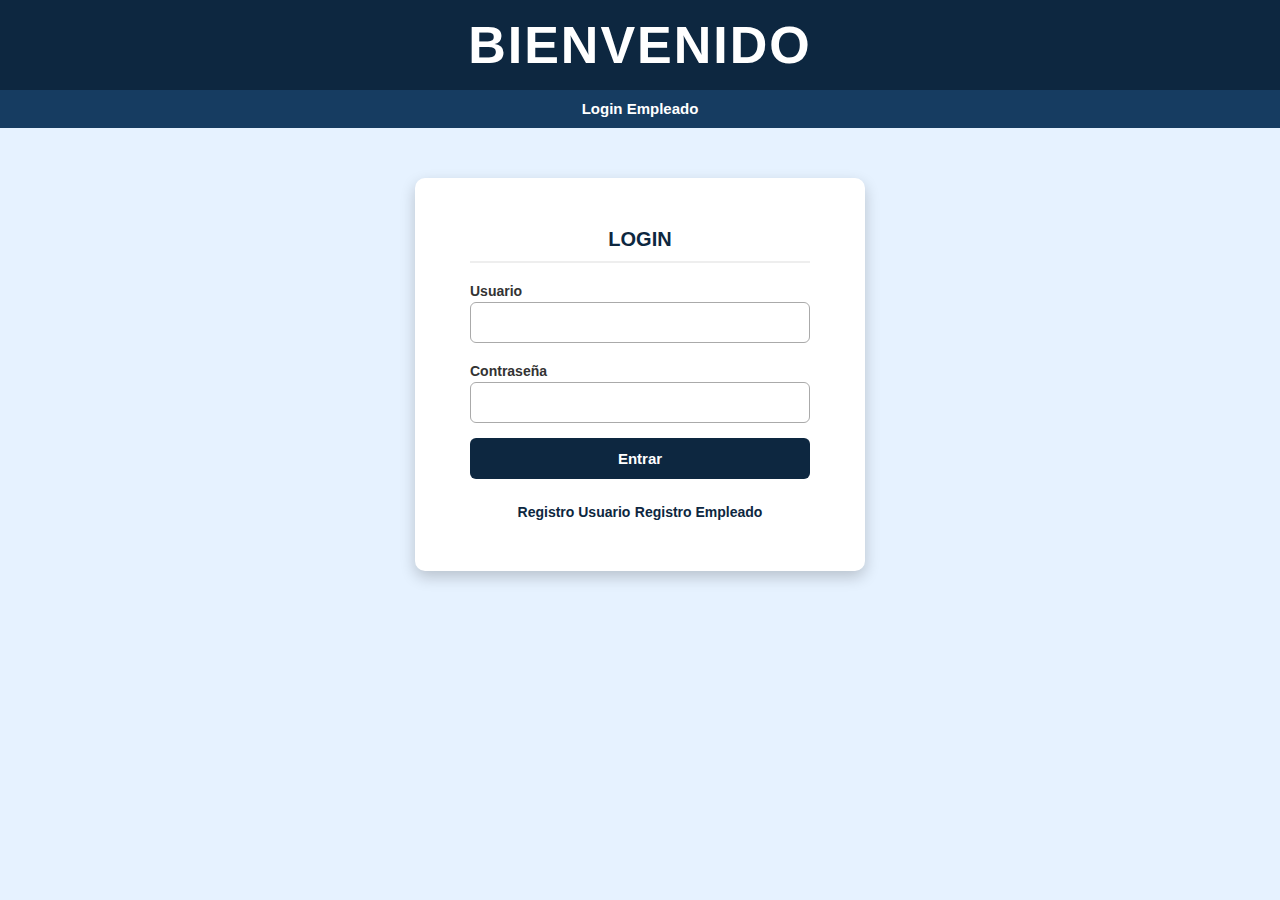
<file: html/index.html>
<!DOCTYPE html>
<html lang="en">
<head>
    <meta charset="UTF-8">
    <meta name="viewport" content="width=, initial-scale=1.0">
    <title>Login</title>
    <link rel="stylesheet" href="../style/style1.css">
</head>
<body>
    <header>
        <h1>BIENVENIDO</h1>
    </header>
    
    <nav>
        <a href="../html/loginEmpleado.html">Login Empleado</a>
    </nav>

    <main>
        <section id="login">
            <h2>LOGIN</h2>
            <form id="loginUsuarioForm">
                <label for="usuario">Usuario</label>
                <input type="text" id="usuario" name="usuario">
                <label for="password">Contraseña</label>
                <input type="text" id="password" name="password">
                <button type="submit">Entrar</button>
            </form>
            <p id="mensaje"></p>
            <a href="../html/registro.html">Registro Usuario</a>
            <a href="../html/registroEmpleado.html">Registro Empleado</a>
        </section>
    </main>

    <script>
    document.getElementById("loginUsuarioForm").addEventListener("submit", async function(e) {
        e.preventDefault(); 

        const formData = new FormData(this);
        const data = Object.fromEntries(formData.entries());

        let response = await fetch("http://localhost/api/index.php/usuario/login", {
            method: "POST",
            headers: { "Content-Type": "application/json" },
            body: JSON.stringify(data)
        });

        let result = await response.json();
        console.log(result);
        if (result.ok) {
            // Guardamos el idUsuario en localStorage
            localStorage.setItem("idUsuario", result.user.idUsuario);

            // Redirigimos al perfil
            window.location.href = "../html/Usuario/perfil.html";
        } else {
            document.getElementById("mensaje").innerText = "Error: " + result.error;
        }

    });
</script>

</body>
</html>
</file>
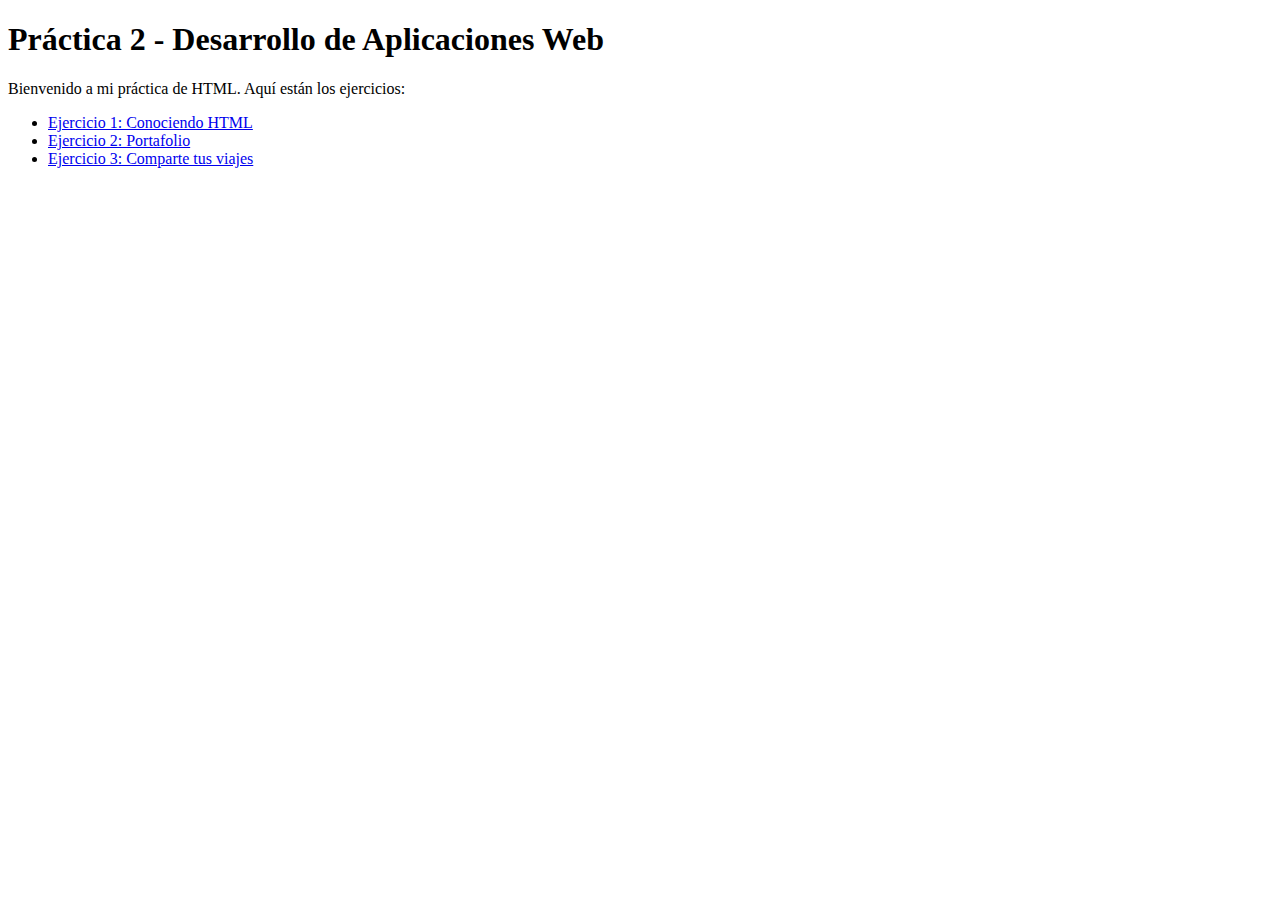
<file: tarea1/index.html>
<!DOCTYPE html>
<html lang="es">
<head>
  <meta charset="UTF-8">
  <meta name="viewport" content="width=device-width, initial-scale=1.0">
  <title>Práctica HTML</title>
</head>
<body>
  <h1>Práctica 2 - Desarrollo de Aplicaciones Web</h1>
  <p>Bienvenido a mi práctica de HTML. Aquí están los ejercicios:</p>
  <ul>
    <li><a href="ejercicio1.html">Ejercicio 1: Conociendo HTML</a></li>
    <li><a href="ejercicio2.html">Ejercicio 2: Portafolio</a></li>
    <li><a href="ejercicio3.html">Ejercicio 3: Comparte tus viajes</a></li>
  </ul>
</body>
</html>
</file>
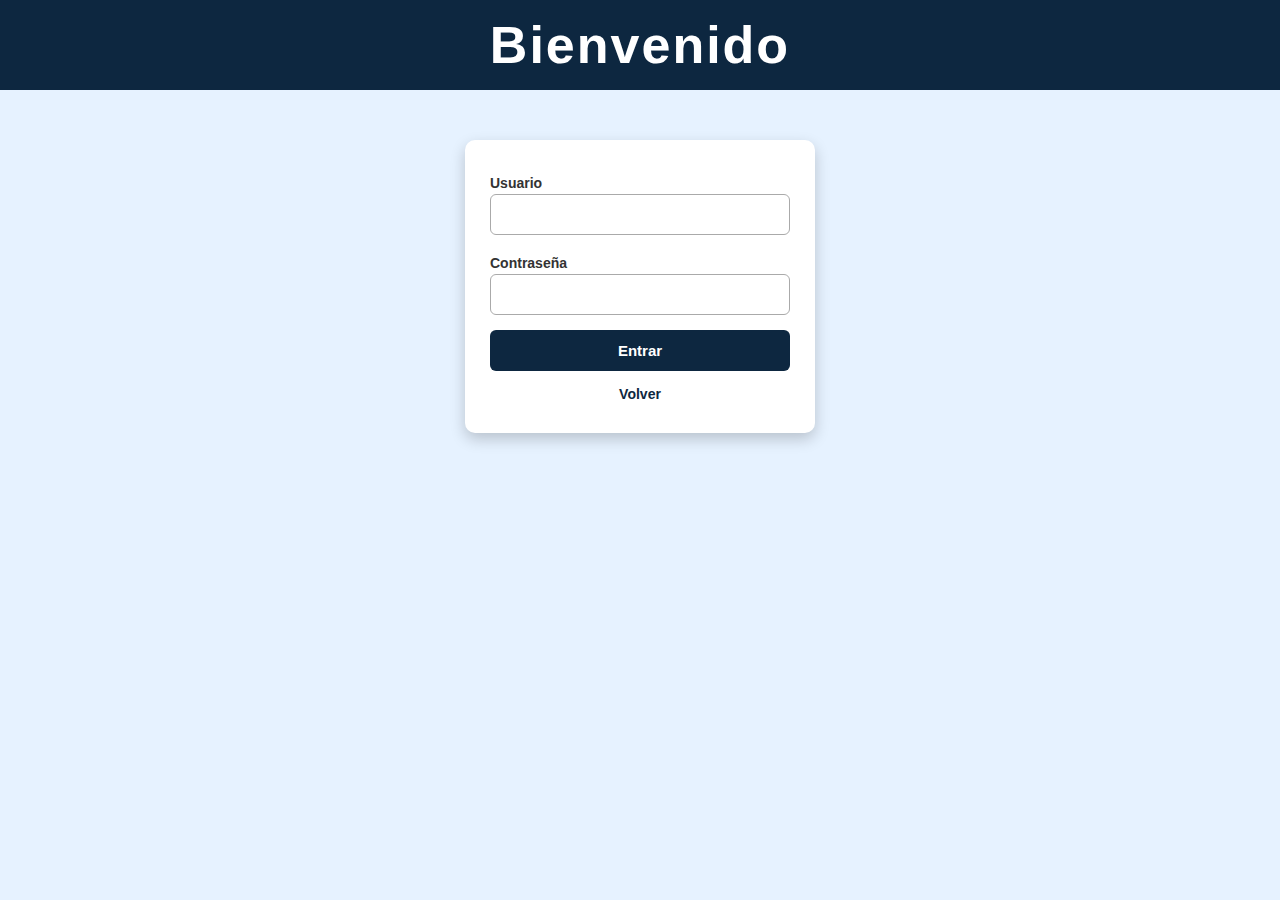
<file: html/loginEmpleado.html>
<!DOCTYPE html>
<html lang="en">
<head>
    <meta charset="UTF-8">
    <meta name="viewport" content="width=device-width, initial-scale=1.0">
    <title>LoginEmpleado</title>
    <link rel="stylesheet" href="../style/style3.css">
</head>
<body>
    
    <header>
        <h1>Bienvenido</h1>
    </header>

    <main>
        <form id="loginEmpleado" >
            <label for="usuario">Usuario</label>
            <input type="text" name="usuario" id="usuario">
            <label for="password">Contraseña</label>
            <input type="text" name="password" id="password">
            <button type="submit">Entrar</button>
            <a href="../html/index.html">Volver</a>
        </form>
    

    </main>

        <script>
    document.getElementById("loginEmpleado").addEventListener("submit", async function(e) {
        e.preventDefault(); // Evita el envío normal del formulario

        const formData = new FormData(this);
        const data = Object.fromEntries(formData.entries());

        let response = await fetch("http://localhost/api/index.php/empleado/login", {
            method: "POST",
            headers: { "Content-Type": "application/json" },
            body: JSON.stringify(data)
        });

        let result = await response.json();
        console.log(result);
        if (result.ok) {
            // Guardamos el idUsuario en localStorage
            localStorage.setItem("idEmpleado", result.user.idEmpleado);

            // Redirigimos al perfil
            window.location.href = "../html/Empleado/perfilEmpleado.html";
        } else {
            document.getElementById("mensaje").innerText = "Error: " + result.error;
        }
    });
</script>
</body>
</html>
</file>
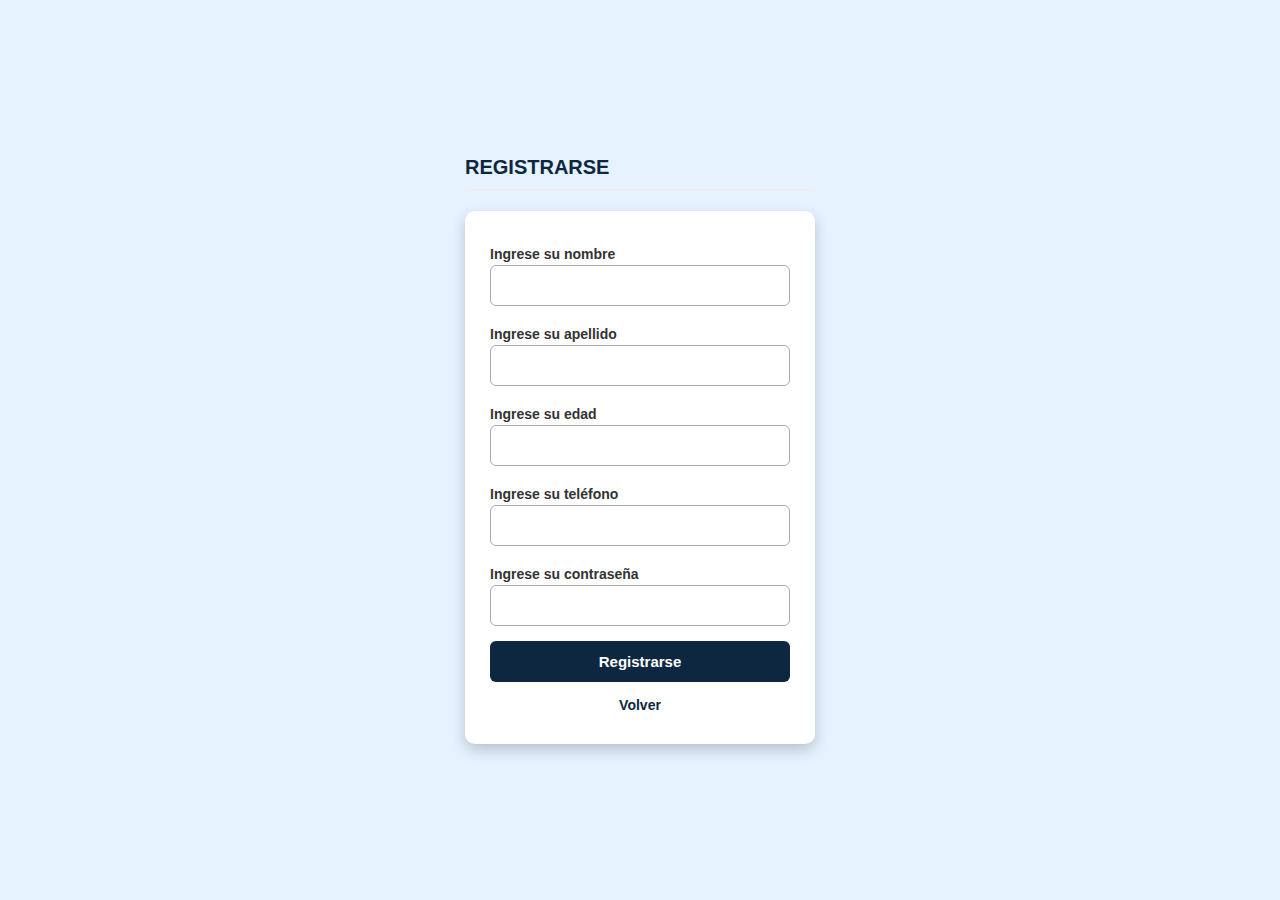
<file: html/registro.html>
<!DOCTYPE html>
<html lang="en">
<head>
    <meta charset="UTF-8">
    <meta name="viewport" content="width=device-width, initial-scale=1.0">
    <title>Registro</title>
    <link rel="stylesheet" href="../style/style2.css">
</head>
<body>
    <main>
        <h2>   Registrarse</h2>
        <section>
            <form id="registroUsuarioForm" class="formulario">

                <label>Ingrese su nombre</label>
                <input type="text" name="nombre" required>

                <label>Ingrese su apellido</label>
                <input type="text" name="apellido" required>

                <label>Ingrese su edad</label>
                <input type="number" name="edad" required>

                <label>Ingrese su teléfono</label>
                <input type="text" name="telefono" required>

                <label>Ingrese su contraseña</label>
                <input type="password" name="password" required>

                <button type="submit">Registrarse</button>
                <a href="../html/index.html">Volver</a>
            </form>

        </section>
    </main>

<script>
    document.getElementById("registroUsuarioForm").addEventListener("submit", async function(e) {
        e.preventDefault(); // Evita el envío normal del formulario

        const formData = new FormData(this);
        const data = Object.fromEntries(formData.entries());

        let response = await fetch("http://localhost/api/index.php/usuario/registrar", {
            method: "POST",
            headers: { "Content-Type": "application/json" },
            body: JSON.stringify(data)
        });

        let result = await response.json();
        console.log(result);
    });
</script>
</body>
</html>
</file>
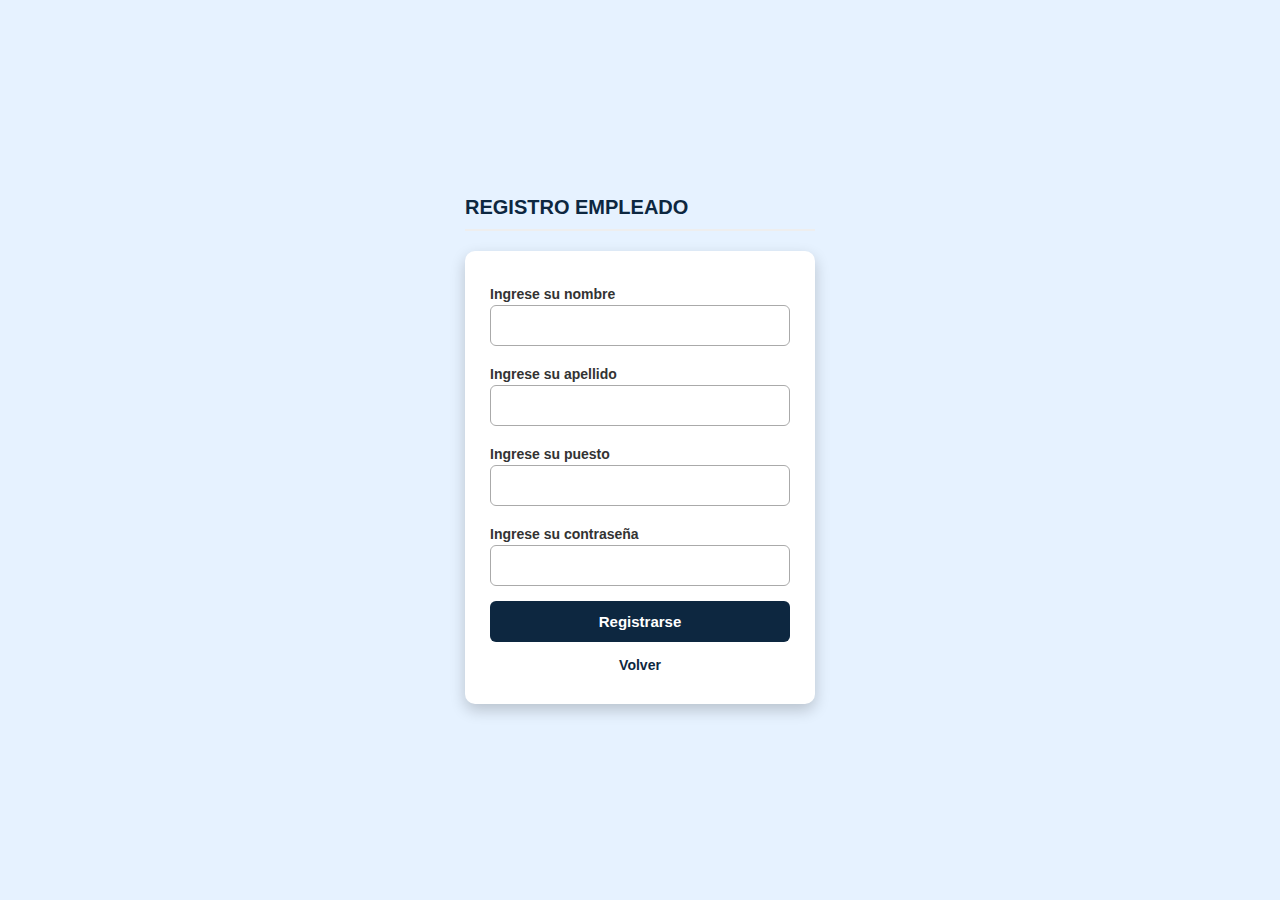
<file: html/registroEmpleado.html>
<!DOCTYPE html>
<html lang="en">
<head>
    <meta charset="UTF-8">
    <meta name="viewport" content="width=device-width, initial-scale=1.0">
    <title>Registro Empleado</title>
    <link rel="stylesheet" href="../style/style2.css">
</head>
<body>
    <main>
        <h2>Registro Empleado</h2>
        <section>
            <form id="registroEmpleadoForm" class="formulario">

                <label>Ingrese su nombre</label>
                <input type="text" name="nombre" required>

                <label>Ingrese su apellido</label>
                <input type="text" name="apellido" required>

                <label>Ingrese su puesto </label>
                <input type="text" name="puesto" required>

                <label>Ingrese su contraseña</label>
                <input type="password" name="password" required>

                <button type="submit">Registrarse</button>
                <a href="../html/index.html">Volver</a>
            </form>

        </section>
    </main>

<script>
    document.getElementById("registroEmpleadoForm").addEventListener("submit", async function(e) {
        e.preventDefault(); 

        const formData = new FormData(this);
        const data = Object.fromEntries(formData.entries());

        let response = await fetch("http://localhost/api/index.php/empleado/registrar", {
            method: "POST",
            headers: { "Content-Type": "application/json" },
            body: JSON.stringify(data)
        });

        let result = await response.json();
        console.log(result);
    });
</script>
</body>
</html>
</file>
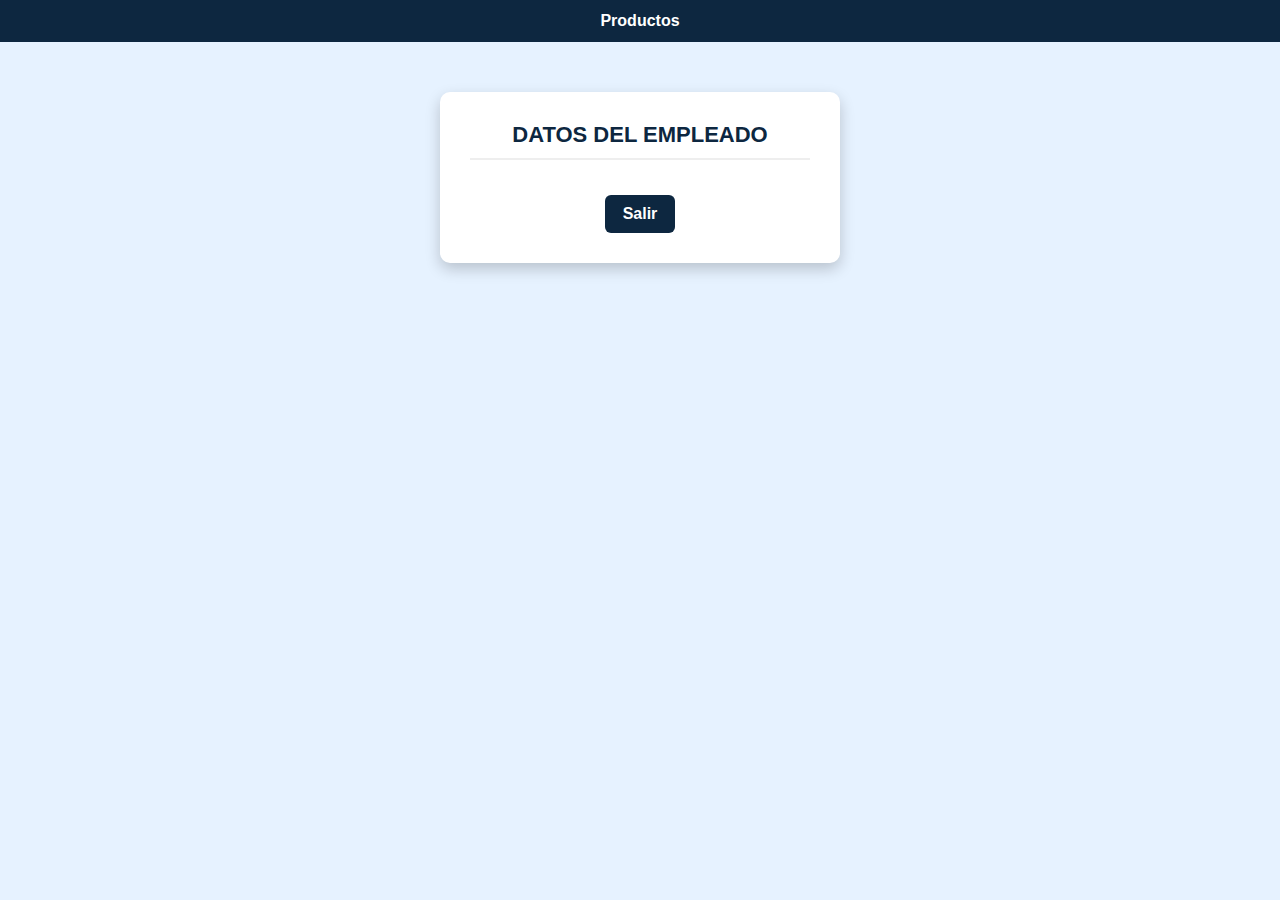
<file: html/Empleado/perfilEmpleado.html>
<!DOCTYPE html>
    <html lang="es">
    <head>
    <meta charset="UTF-8">
    <title>Perfil Empleado</title>
    <link rel="stylesheet" href="../../style/style4.css">
</head>
<body>

    <nav>
        <a href="productosEmpleado.html">Productos</a>
    </nav>
    <main>
    <h2>Datos del Empleado</h2>
    <div id="datosUsuarioEmpleado"></div>
    <a href="../index.html">Salir</a>
    </main>
<script>
    async function cargarEmpleado() {
    const idEmpleado = localStorage.getItem("idEmpleado"); 

      // 
        console.log("ID guardado:", idEmpleado);

        let response = await fetch("http://localhost/api/index.php/empleado/datos?id=" + idEmpleado, {
            method: "GET"
        });

        let data = await response.json();
        console.log("Respuesta del backend:", data);

        if (data.ok) {
            document.getElementById("datosUsuarioEmpleado").innerHTML = `
            <p><b>Nombre:</b> ${data.empleado.nombre}</p>
            <p><b>Apellido:</b> ${data.empleado.apellido}</p>
            <p><b>Puesto:</b> ${data.empleado.puesto}</p>
        `;
        } else {
            document.getElementById("datosUsuarioEmpleado").innerHTML = `<p style="color:red">${data.error}</p>`;
        }
    }

    cargarEmpleado();
</script>
</body>
</html>
</file>
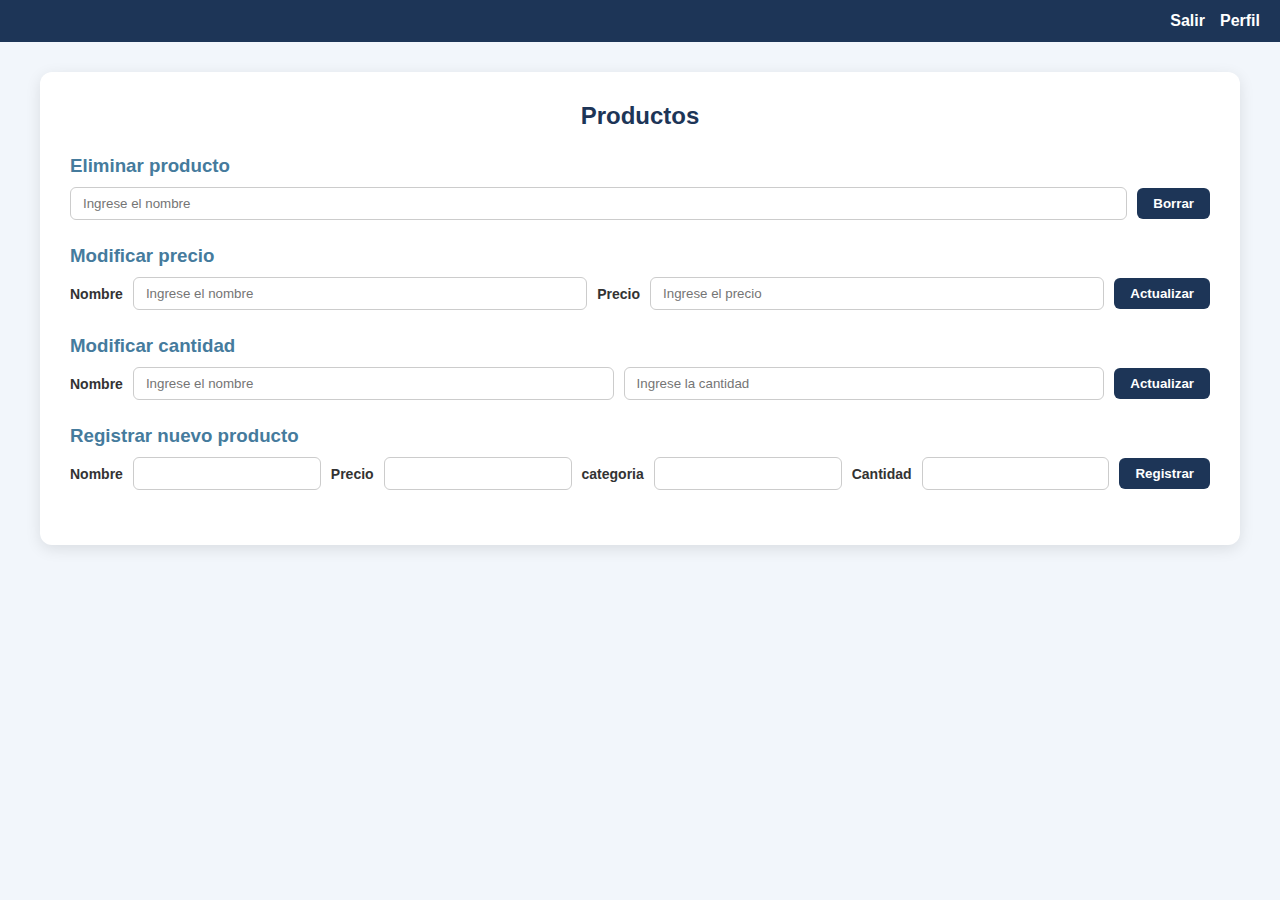
<file: html/Empleado/productosEmpleado.html>
<!DOCTYPE html>
<html lang="en">
<head>
    <meta charset="UTF-8">
    <meta name="viewport" content="width=device-width, initial-scale=1.0">
    <title>Productos</title>
    <link rel="stylesheet" href="../../style/style5.css">
</head>
<body>
    <nav>
        <a href="../index.html">Salir</a>
        <a href="perfilEmpleado.html">Perfil</a>
    </nav>
    <main>
        <h2>Productos</h2>
        <!--ELIMINAR-->
        <h3>Eliminar producto</h3>
        <form  id="Eliminar">
        <input type="text" name="nombre" id="nombre" placeholder="Ingrese el nombre">
        <button type="submit">Borrar</button>
        </form>

        <!--MODIFICAR PRECIO-->
        <h3>Modificar precio </h3>
        <form id="ModificarPrecio">
        <label for="nombre1">Nombre</label>
        <input type="text" name="nombre1" id="nombre1" placeholder="Ingrese el nombre">
        <label for="precio">Precio</label>
        <input type="text" name="precio" id="precio" placeholder="Ingrese el precio">
        <button type="submit">Actualizar</button>
        </form>

        <!--MODIFICAR CANTIDAD-->
        <h3>Modificar cantidad</h3>
        <form id="ModificarCantidad">
        <label for="nombre2">Nombre</label>
        <input type="text" name="nombre2" id="nombre2" placeholder="Ingrese el nombre" >
        <input type="number" name="cantidad" id="cantidad" placeholder="Ingrese la cantidad">
        <button type="submit">Actualizar</button>
        </form>

        <!--REGISTRAR PRODUCTO-->
        <h3>Registrar nuevo producto</h3>
        <form id="Registrar">
            <label for="nombre3">Nombre</label>
            <input type="text" name="nombre3" id="nombre3">
            <label for="precio3">Precio</label>
            <input type="text" name="precio3" id="precio3">
            <label for="categoria3">categoria</label>
            <input type="text" name="categoria3" id="categoria3">
            <label for="cantidad3">Cantidad</label>
            <input type="text" name="cantidad3" id="cantidad3">
            <button type="submit">Registrar</button>
        </form>

        <div id="Productos"></div>
    </main>

    <script>
        //  Mostrar todos los productos al cargar
    async function cargarProductos() {
        let response = await fetch("http://localhost/api/index.php/productos/datos");
        let data = await response.json();
        console.log("Respuesta backend:", data);

        const contenedor = document.getElementById("Productos");

        if (data.ok) {
        let html = "";
        data.productos.forEach(p => {
            html += `
            <div class="producto">
                <h4>${p.nombre}</h4>
                <p>Precio: $${p.precio}</p>
                <p>Categoría: ${p.categoria}</p>
                <p>Cantidad: ${p.cantidad}</p>
            </div>`;
        });
        contenedor.innerHTML = html;
        } else {
        contenedor.innerHTML = `<p style="color:red">${data.error}</p>`;
    }
    }

    /*ELIMINAR PRODUCTO*/
    document.getElementById("Eliminar").addEventListener("submit", async function(e) {
    e.preventDefault();
    const nombre = document.getElementById("nombre").value;

    let response = await fetch("http://localhost/api/index.php/productos/borrar", {
        method: "DELETE",
        headers: { "Content-Type": "application/json" },
        body: JSON.stringify({ nombre: nombre })
    });

    let data = await response.json();
    const contenedor = document.getElementById("Productos");

    if (data.ok) {
        contenedor.innerHTML = `<p style="color:green">${data.message}</p>`;
        cargarProductos(); 
    } else {
        contenedor.innerHTML = `<p style="color:red">${data.message}</p>`;
    }
});


    /** ACTUALIZAR PRODUCTO--PRECIO */
    document.getElementById("ModificarPrecio").addEventListener("submit", async function(e) {
    e.preventDefault();
    const nombre = document.getElementById("nombre1").value;
    const precio = parseFloat(document.getElementById("precio").value);

    let response = await fetch("http://localhost/api/index.php/productos/actualizarPrecio", {
        method: "PUT",
        headers: { "Content-Type": "application/json" },
        body: JSON.stringify({ nombre: nombre, precio: precio })
    });

    let data = await response.json();
    const contenedor = document.getElementById("Productos");

    if (data.ok) {
        contenedor.innerHTML = `<p style="color:green">${data.message}</p>`;
        cargarProductos();
    } else {
        contenedor.innerHTML = `<p style="color:red">${data.error || data.message}</p>`;
    }
    });

    /**ACTUALIZAR PRODUCTO--CANTIDAD */
    document.getElementById("ModificarCantidad").addEventListener("submit", async function(e) {
    e.preventDefault();
    const nombre = document.getElementById("nombre2").value;
    const cantidad = parseFloat(document.getElementById("cantidad").value);

    let response = await fetch("http://localhost/api/index.php/productos/actualizarCantidad", {
        method: "PUT",
        headers: { "Content-Type": "application/json" },
        body: JSON.stringify({ nombre: nombre, cantidad: cantidad})
    });

    let data = await response.json();
    const contenedor = document.getElementById("Productos");

    if (data.ok) {
        contenedor.innerHTML = `<p style="color:green">${data.message}</p>`;
        cargarProductos();
    } else {
        contenedor.innerHTML = `<p style="color:red">${data.error || data.message}</p>`;
    }
    });

    /*REGISTRAR PRODUCTO*/
   document.getElementById("Registrar").addEventListener("submit",async function(e) {
        e.preventDefault();
        const nombre=document.getElementById("nombre3").value;
        const precio=parseFloat(document.getElementById("precio3").value)
        const categoria=document.getElementById("categoria3").value;
        const cantidad=parseInt(document.getElementById("cantidad3").value);

        let response = await fetch("http://localhost/api/index.php/productos/registrar", {
        method: "POST",
        headers: { "Content-Type": "application/json" },
        body: JSON.stringify({ nombre: nombre, precio:precio, categoria:categoria, cantidad: cantidad})
    });

    let data = await response.json();
    const contenedor = document.getElementById("Productos");
    if (data.ok) {
        let html = "";
        data.productos.forEach(p => {
            html += `
            <div class="producto">
                <h4>${p.nombre}</h4>
                <p>Precio: $${p.precio}</p>
                <p>Categoría: ${p.categoria}</p>
                <p>Cantidad: ${p.cantidad}</p>
            </div>`;
        });
        contenedor.innerHTML = html;
        } else {
        contenedor.innerHTML = `<p style="color:red">${data.error}</p>`;
    }
    })

    // cargar todo al entrar
    cargarProductos();
    </script>
</body>
</html>
</file>
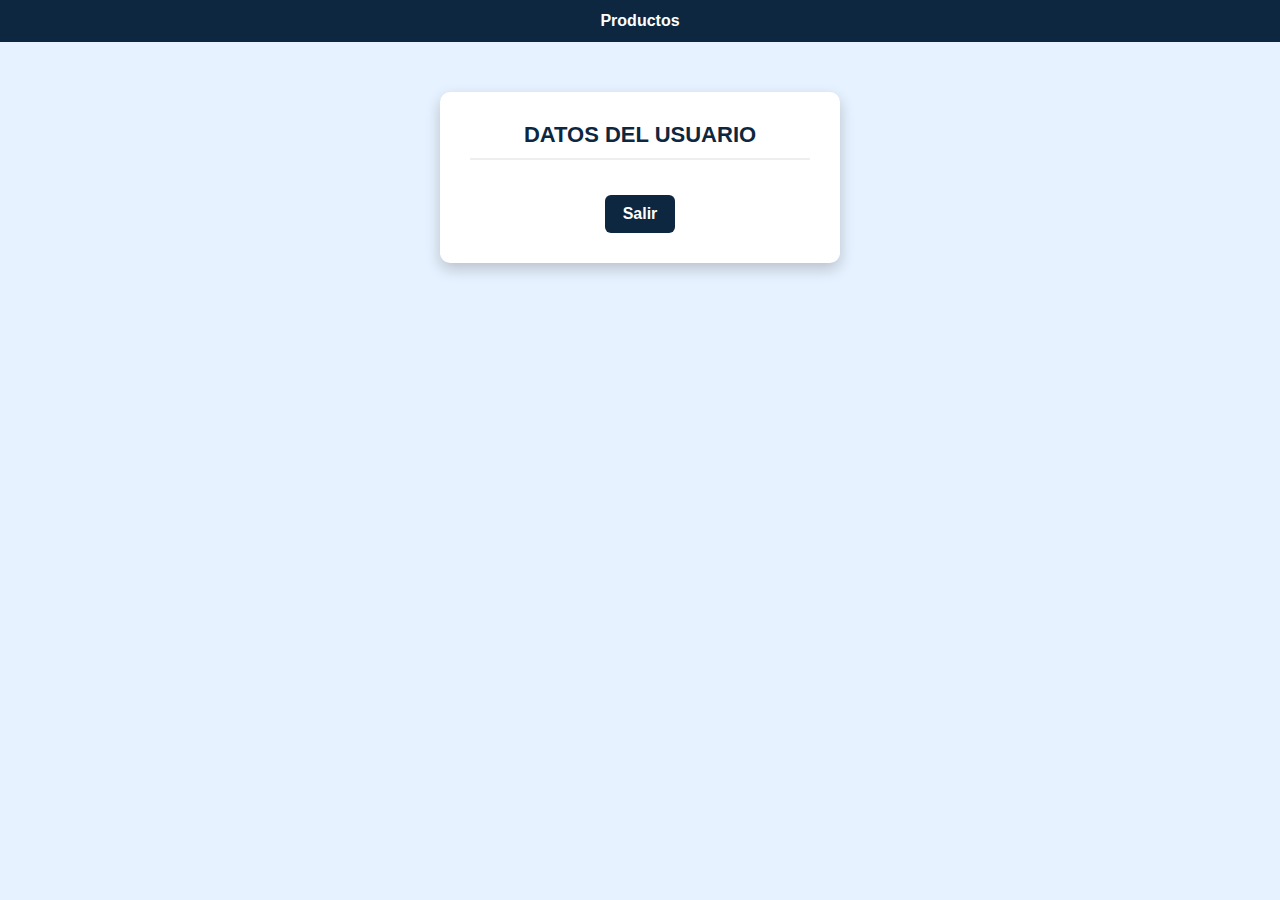
<file: html/Usuario/perfil.html>
<!DOCTYPE html>
    <html lang="es">
    <head>
    <meta charset="UTF-8">
    <title>Perfil Usuario</title>
    <link rel="stylesheet" href="../../style/style4.css">
</head>
<body>
    <nav>
        <a href="productos.html">Productos</a>

    </nav>
    <main>
    <h2>Datos del Usuario</h2>
    <div id="datosUsuario"></div>
    <a href="../index.html">Salir</a>
    </main>

<script>
    async function cargarUsuario() {
    const idUsuario = localStorage.getItem("idUsuario"); 

      // debug: mostrarlo en pantalla
        console.log("ID guardado:", idUsuario);

        let response = await fetch("http://localhost/api/index.php/usuario/datos?id=" + idUsuario, {
            method: "GET"
        });

        let data = await response.json();
        console.log("Respuesta del backend:", data);

        if (data.ok) {
            document.getElementById("datosUsuario").innerHTML = `
            <p><b>Nombre:</b> ${data.usuario.nombre}</p>
            <p><b>Apellido:</b> ${data.usuario.apellido}</p>
            <p><b>Teléfono:</b> ${data.usuario.telefono}</p>
            <p><b>Edad:</b> ${data.usuario.edad}</p>
        `;
        } else {
            document.getElementById("datosUsuario").innerHTML = `<p style="color:red">${data.error}</p>`;
        }
    }

    cargarUsuario();
</script>
</body>
</html>
</file>
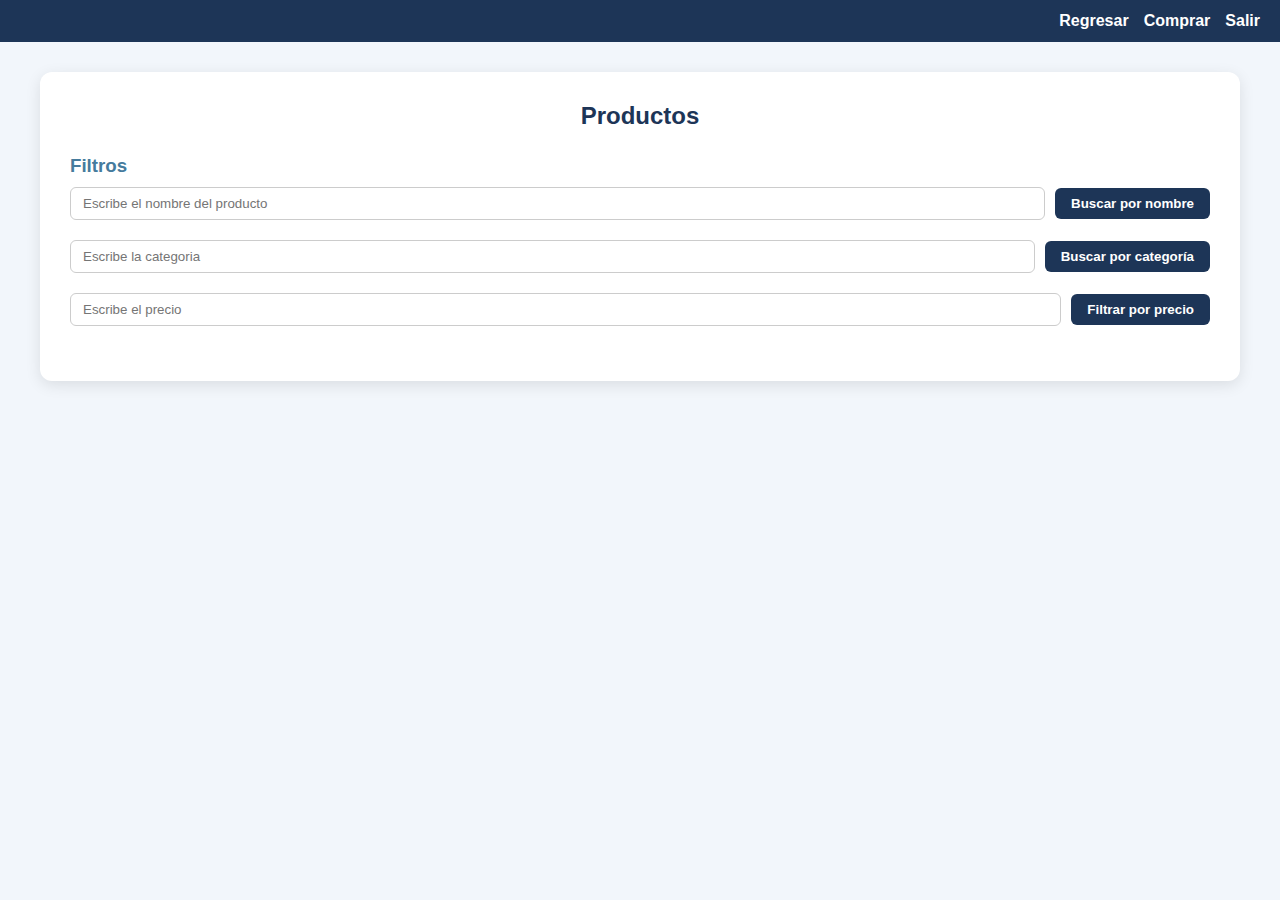
<file: html/Usuario/productos.html>
<!DOCTYPE html>
<html lang="en">
<head>
    <meta charset="UTF-8">
    <meta name="viewport" content="width=device-width, initial-scale=1.0">
    <title>Productos</title>
    <link rel="stylesheet" href="../../style/style5.css">
</head>
<body>
    <nav>
        <a href="perfil.html">Regresar</a>
        <a href="venta.html">Comprar</a>
        <a href="../index.html">Salir</a>
    </nav>
    <main>
        <h2>Productos</h2>
        <h3>Filtros</h3>
        
        <!-- Buscar por nombre -->
        <form id="buscarForm">
            <input type="text" name="nombre" id="nombre" placeholder="Escribe el nombre del producto">
            <button type="submit">Buscar por nombre</button>
        </form>

        <!-- Buscar por categoria -->
        <form id="buscar1Form">
            <input type="text" name="categoria" id="categoria" placeholder="Escribe la categoria">
            <button type="submit">Buscar por categoría</button>
        </form>

        <!-- Buscar por precio -->
        <form id="buscar2Form">
            <input type="text" name="precio" id="precio" placeholder="Escribe el precio">
            <button type="submit">Filtrar por precio</button>
        </form>


        <div id="Productos">
        </div>
    </main>

<script>

    //  Mostrar todos los productos al cargar
    async function cargarProductos() {
        let response = await fetch("http://localhost/api/index.php/productos/datos");
        let data = await response.json();
        console.log("Respuesta backend:", data);

        const contenedor = document.getElementById("Productos");

        if (data.ok) {
        let html = "";
        data.productos.forEach(p => {
            html += `
        <div class="producto">
            <h4>${p.nombre}</h4>
            <p>Categoría: ${p.categoria}</p>
            <p>Precio: $${p.precio}</p>
            <p>Cantidad: ${p.cantidad}</p>
            <p>Id: ${p.Id}</p>
        </div>
        `;
        });
        contenedor.innerHTML = html;
        } else {
        contenedor.innerHTML = `<p style="color:red">${data.error}</p>`;
    }
    }


    // Buscar por nombre 
    document.getElementById("buscarForm").addEventListener("submit", async function(e) {
        e.preventDefault();
        const nombre = document.getElementById("nombre").value;

        let response = await fetch("http://localhost/api/index.php/productos/buscarPorNombre", {
            method: "POST",
            headers: { "Content-Type": "application/json" },
            body: JSON.stringify({ nombre: nombre })
        });

        let data = await response.json();
        const contenedor = document.getElementById("Productos");

        if (data.ok) {
        let html = "";
        data.productos.forEach(p => {
            html += `
            <div class="producto">
                <h4>${p.nombre}</h4>
                <p>Precio: $${p.precio}</p>
                <p>Categoría: ${p.categoria}</p>
            </div>`;
        });
        contenedor.innerHTML = html;
        } else {
        contenedor.innerHTML = `<p style="color:red">${data.error}</p>`;
    }
    });

    //  Buscar por categoría
    document.getElementById("buscar1Form").addEventListener("submit", async function(e) {
        e.preventDefault();
        const categoria = document.getElementById("categoria").value;

        let response = await fetch("http://localhost/api/index.php/productos/buscarPorCategoria", {
            method: "POST",
            headers: { "Content-Type": "application/json" },
            body: JSON.stringify({ categoria:categoria })
        });
        let data = await response.json();   
        const contenedor = document.getElementById("Productos");

        if (data.ok) {
        let html = "";
        data.productos.forEach(p => {
            html += `
            <div class="producto">
                <h4>${p.nombre}</h4>
                <p>Precio: $${p.precio}</p>
            </div>`;
        });
        contenedor.innerHTML = html;
        } else {
        contenedor.innerHTML = `<p style="color:red">${data.error}</p>`;
    }
    });

    //  Filtrar por precio 
    document.getElementById("buscar2Form").addEventListener("submit", async function(e) {
        e.preventDefault();
        const precio = document.getElementById("precio").value;

        let response = await fetch("http://localhost/api/index.php/productos/filtradoDePrecio", {
            method: "POST",
            headers: { "Content-Type": "application/json" },
            body: JSON.stringify({ precio:precio })
        });;

        let data = await response.json();   
        const contenedor = document.getElementById("Productos");

        if (data.ok) {
        let html = "";
        data.productos.forEach(p => {
            html += `
            <div class="producto">
                <h4>${p.nombre}</h4>
                <p>Categoría: ${p.categoria}</p>
            </div>`;
        });
        contenedor.innerHTML = html;
        } else {
        contenedor.innerHTML = `<p style="color:red">${data.error}</p>`;
    }

    });

    // cargar todo al entrar
    cargarProductos();
</script>
</body>
</html>
</file>
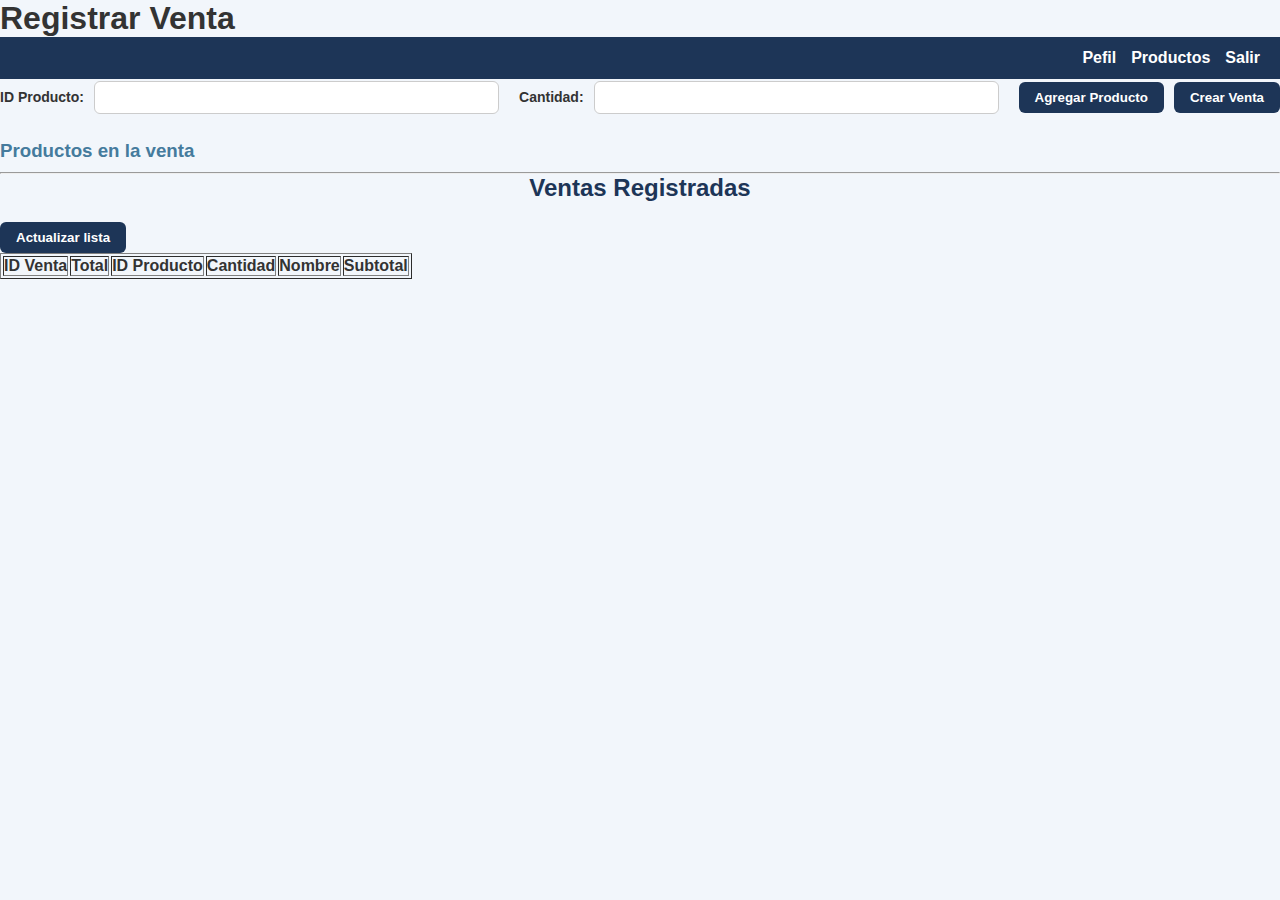
<file: html/Usuario/venta.html>
<!DOCTYPE html>
    <html lang="es">
    <head>
    <meta charset="UTF-8">
    <title>Ventas</title>
    <link rel="stylesheet" href="../../style/style5.css">
    </head>
    <body>
    <h1>Registrar Venta</h1>
    <nav>
        <a href="productos.html">Pefil</a>
        <a href="perfil.html">Productos</a>
        <a href="../index.html">Salir</a>
    </nav>

    <form id="ventaForm">
        <label>ID Producto:</label>
        <input type="number" id="idProducto"><br><br>

        <label>Cantidad:</label>
        <input type="number" id="cantidad"><br><br>

        <button type="button" onclick="agregarProducto()">Agregar Producto</button>
        <button type="submit">Crear Venta</button>
    </form>

    <h3>Productos en la venta</h3>
    <ul id="listaProductos"></ul>

    <hr>

    <h2>Ventas Registradas</h2>
    <button onclick="mostrarVentas()">Actualizar lista</button>
    <table border="1" id="tablaVentas">
        <thead>
        <tr>
            <th>ID Venta</th>
            <th>Total</th>
            <th>ID Producto</th>
            <th>Cantidad</th>
            <th>Nombre</th>
            <th>Subtotal</th>
        </tr>
        </thead>
        <tbody></tbody>
    </table>

    <script>
        let items = [];

        // Agregar producto a la venta
        function agregarProducto() {
        const id = document.getElementById('idProducto').value;
        const cantidad = document.getElementById('cantidad').value;

        if (!id || !cantidad) {
            alert("Completa ID y cantidad");
            return;
        }

        items.push({ id: id, cantidad: cantidad });

        // Mostrar en lista
        const li = document.createElement("li");
        li.textContent = `Producto ${id} - Cantidad: ${cantidad}`;
        document.getElementById("listaProductos").appendChild(li);

        // limpiar inputs
        document.getElementById('idProducto').value = "";
            document.getElementById('cantidad').value = "";
        }

        // Crear venta (POST)
        document.getElementById('ventaForm').addEventListener('submit', async (e) => {
        e.preventDefault();

        if (items.length === 0) {
            alert("Agrega al menos un producto");
            return;
        }

        const data = { items: items };

        const res = await fetch('http://localhost/api/index.php/venta/registrar', {
            method: 'POST',
            headers: { 'Content-Type': 'application/json' },
            body: JSON.stringify(data)
        });

        const json = await res.json();
        alert(JSON.stringify(json));

        items = []; 
        document.getElementById("listaProductos").innerHTML = "";
        mostrarVentas();
    });

    // Mostrar ventas (GET)
    async function mostrarVentas() {
        const res = await fetch('http://localhost/api/index.php/venta/mostrar');
        const ventas = await res.json();

        const tbody = document.querySelector('#tablaVentas tbody');
        tbody.innerHTML = '';

        ventas.forEach(v => {
            const row = `
            <tr>
                <td>${v.idVenta}</td>
                <td>${v.Total}</td>
                <td>${v.IdProducto}</td>
                <td>${v.Cantidad}</td>
                <td>${v.Nombre ?? ''}</td>
                <td>${v.Subtotal}</td>
            </tr>
            `;
            tbody.innerHTML += row;
        });
    }

    // cargar ventas al inicio
    mostrarVentas();
    </script>
</body>
</html>
</file>
<file: style/style1.css>
* {
    margin: 0;
    padding: 0;
    box-sizing: border-box;
}


body {
    font-family: Arial, Helvetica, sans-serif;
    background-color: #e6f2ff; 
    display: flex;
    flex-direction: column;
    align-items: center;
}


header {
    width: 100%;
    background-color: #0d2740; 
    color: white;
    padding: 15px 0;
    text-align: center;
    font-size: 26px;
    font-weight: bold;
    letter-spacing: 2px;
}

nav {
    width: 100%;
    background-color: #163c61; 
    text-align: center;
    padding: 10px 0;
}

nav a {
    color: white;
    text-decoration: none;
    margin: 0 15px;
    font-weight: bold;
    font-size: 15px;
    transition: color 0.3s;
}

nav a:hover {
    color: #66c2ff;
}


#login {
    background-color: #fff;
    padding: 50px 55px;
    border-radius: 10px;
    box-shadow: 0px 6px 15px rgba(0,0,0,0.2);
    width: 450px;
    margin-top: 50px;
    text-align: center;
}


#login h2 {
    margin-bottom: 20px;
    color: #0d2740;
    font-size: 20px;
    text-transform: uppercase;
    border-bottom: 2px solid #eee;
    padding-bottom: 10px;
    text-align: center;
}


#login label {
    text-align: left;
    display: block;
    margin: 5px 0 3px;
    font-weight: bold;
    font-size: 14px;
    color: #333;
}

#login input {
    width: 100%;
    padding: 12px;
    border: 1px solid #aaa;
    border-radius: 6px;
    outline: none;
    transition: border-color 0.3s, box-shadow 0.3s;
    margin-bottom: 15px;
}

#login input:focus {
    border-color: #0d2740;
    box-shadow: 0px 0px 5px rgba(13, 39, 64, 0.3);
}

/* Botón */
#login button {
    background-color: #0d2740;
    color: white;
    padding: 12px;
    border: none;
    border-radius: 6px;
    font-weight: bold;
    font-size: 15px;
    cursor: pointer;
    width: 100%;
    transition: background-color 0.3s;
}

#login button:hover {
    background-color: #163c61;
}


#mensaje {
    margin-top: 10px;
    font-size: 14px;
    color: red;
}


#login a {
    display: inline-block;
    margin-top: 15px;
    text-decoration: none;
    color: #0d2740;
    font-size: 14px;
    font-weight: bold;
    transition: color 0.3s;
}

#login a:hover {
    color: #1a5d9b;
}
</file>
<file: style/style3.css>
* {
    margin: 0;
    padding: 0;
    box-sizing: border-box;
}


body {
    font-family: Arial, Helvetica, sans-serif;
    background-color: #e6f2ff; /* azulito claro */
    height: 100vh;
    display: flex;
    flex-direction: column;
    align-items: center;
}


header {
    width: 100%;
    background-color: #0d2740; /* azul marino */
    color: white;
    padding: 15px 0;
    text-align: center;
    font-size: 26px;
    font-weight: bold;
    letter-spacing: 2px;
}

nav {
    width: 100%;
    background-color: #163c61; /* azul intermedio */
    text-align: center;
    padding: 10px 0;
}

nav a {
    color: white;
    text-decoration: none;
    margin: 0 15px;
    font-weight: bold;
    font-size: 15px;
    transition: color 0.3s;
}

nav a:hover {
    color: #66c2ff;
}


#loginEmpleado {
    background-color: #fff;
    padding: 30px 25px;
    border-radius: 10px;
    box-shadow: 0px 6px 15px rgba(0,0,0,0.2);
    width: 350px;
    margin-top: 50px;
    text-align: center;
}


#loginEmpleado h2 {
    margin-bottom: 20px;
    color: #0d2740;
    font-size: 20px;
    text-transform: uppercase;
    border-bottom: 2px solid #eee;
    padding-bottom: 10px;
}


#loginEmpleado label {
    text-align: left;
    display: block;
    margin: 5px 0 3px;
    font-weight: bold;
    font-size: 14px;
    color: #333;
}

#loginEmpleado input {
    width: 100%;
    padding: 12px;
    border: 1px solid #aaa;
    border-radius: 6px;
    outline: none;
    transition: border-color 0.3s, box-shadow 0.3s;
    margin-bottom: 15px;
}

#loginEmpleado input:focus {
    border-color: #0d2740;
    box-shadow: 0px 0px 5px rgba(13, 39, 64, 0.3);
}


#loginEmpleado button {
    background-color: #0d2740;
    color: white;
    padding: 12px;
    border: none;
    border-radius: 6px;
    font-weight: bold;
    font-size: 15px;
    cursor: pointer;
    width: 100%;
    transition: background-color 0.3s;
}

#loginEmpleado button:hover {
    background-color: #163c61;
}


#mensaje {
    margin-top: 10px;
    font-size: 14px;
    color: red;
}


#loginEmpleado a {
    display: inline-block;
    margin-top: 15px;
    text-decoration: none;
    color: #0d2740;
    font-size: 14px;
    font-weight: bold;
    transition: color 0.3s;
}

#loginEmpleado a:hover {
    color: #1a5d9b;
}
</file>
<file: style/style2.css>
* {
    margin: 0;
    padding: 0;
    box-sizing: border-box;
}

body {
    font-family: Arial, Helvetica, sans-serif;
    background-color: #e6f2ff; /* azulito claro */
    height: 100vh;
    display: flex;
    justify-content:center;
    align-items: center;
}
h2 {
    margin-bottom: 20px;
    color: #0d2740;
    font-size: 20px;
    text-transform: uppercase;
    border-bottom: 2px solid #eee;
    padding-bottom: 10px;
    justify-content: center;
}



.formulario {
    background-color: #fff;
    padding: 30px 25px;
    border-radius: 10px;
    box-shadow: 0px 6px 15px rgba(0,0,0,0.2);
    width: 350px;
    text-align: center;
}

.formulario h2 {
    margin-bottom: 20px;
    color: #0d2740;
    font-size: 20px;
    text-transform: uppercase;
    border-bottom: 2px solid #eee;
    padding-bottom: 10px;
}

.formulario label {
    text-align: left;
    display: block;
    margin: 5px 0 3px;
    font-weight: bold;
    font-size: 14px;
    color: #333;
}

.formulario input {
    width: 100%;
    padding: 12px;
    border: 1px solid #aaa;
    border-radius: 6px;
    outline: none;
    transition: border-color 0.3s, box-shadow 0.3s;
    margin-bottom: 15px;
}

.formulario input:focus {
    border-color: #0d2740;
    box-shadow: 0px 0px 5px rgba(13, 39, 64, 0.3);
}

.formulario button {
    background-color: #0d2740;
    color: white;
    padding: 12px;
    border: none;
    border-radius: 6px;
    font-weight: bold;
    font-size: 15px;
    cursor: pointer;
    width: 100%;
    transition: background-color 0.3s;
}

.formulario button:hover {
    background-color: #163c61;
}

#mensaje {
    margin-top: 10px;
    font-size: 14px;
    color: red;
}

.formulario a {
    display: inline-block;
    margin-top: 15px;
    text-decoration: none;
    color: #0d2740;
    font-size: 14px;
    font-weight: bold;
    transition: color 0.3s;
}

.formulario a:hover {
    color: #1a5d9b;
}
</file>
<file: style/style4.css>
* {
    margin: 0;
    padding: 0;
    box-sizing: border-box;
}

body {
    font-family: Arial, Helvetica, sans-serif;
    background-color: #e6f2ff; /* azulito claro */
    min-height: 100vh;
    display: flex;
    flex-direction: column;
    align-items: center;
}

nav {
    width: 100%;
    background-color: #0d2740; 
    padding: 12px 0;
    text-align: center;
}

nav a {
    color: white;
    text-decoration: none;
    font-weight: bold;
    margin: 0 15px;
    font-size: 16px;
    transition: color 0.3s;
}

nav a:hover {
    color: #66c2ff;
}

main {
    margin-top: 50px;
    background: #fff;
    padding: 30px;
    border-radius: 10px;
    box-shadow: 0px 6px 15px rgba(0,0,0,0.2);
    width: 400px;
    text-align: center;
}

main h2 {
    margin-bottom: 20px;
    color: #0d2740;
    font-size: 22px;
    text-transform: uppercase;
    border-bottom: 2px solid #eee;
    padding-bottom: 10px;
}


#datosUsuario {
    margin: 20px 0;
    text-align: left;
    font-size: 15px;
    color: #333;
    line-height: 1.6;
}

#datosUsuarioEmpleado {
    margin: 20px 0;
    text-align: left;
    font-size: 15px;
    color: #333;
    line-height: 1.6;
}

main a {
    display: inline-block;
    margin-top: 15px;
    text-decoration: none;
    background-color: #0d2740;
    color: white;
    padding: 10px 18px;
    border-radius: 6px;
    font-weight: bold;
    transition: background-color 0.3s;
}

main a:hover {
    background-color: #163c61;
}
</file>
<file: style/style5.css>
* {
    margin: 0;
    padding: 0;
    box-sizing: border-box;
    font-family: "Segoe UI", Arial, sans-serif;
}

body {
    background: #f2f6fb;
    color: #333;
}


nav {
    background: #1d3557;
    padding: 12px 20px;
    display: flex;
    justify-content: flex-end;
    gap: 15px;
}

nav a {
    color: #fff;
    text-decoration: none;
    font-weight: bold;
    transition: 0.3s;
}

nav a:hover {
    color: #ffcc00;
}

main {
    max-width: 1200px;
    margin: 30px auto;
    background: #fff;
    padding: 30px;
    border-radius: 12px;
    box-shadow: 0 4px 15px rgba(0,0,0,0.1);
}

h2 {
    text-align: center;
    margin-bottom: 20px;
    color: #1d3557;
}


h3 {
    margin-top: 25px;
    margin-bottom: 10px;
    color: #457b9d;
}

form {
    display: flex;
    flex-wrap: wrap;
    align-items: center;
    gap: 10px;
    margin-bottom: 20px;
}

label {
    font-size: 14px;
    font-weight: bold;
    color: #333;
}

input {
    padding: 8px 12px;
    border: 1px solid #ccc;
    border-radius: 6px;
    outline: none;
    transition: border 0.2s;
    flex: 1;
    min-width: 150px;
}

input:focus {
    border: 1px solid #1d3557;
}


button {
    padding: 8px 16px;
    border: none;
    border-radius: 6px;
    background: #1d3557;
    color: #fff;
    font-weight: bold;
    cursor: pointer;
    transition: background 0.3s;
}

button:hover {
    background: #457b9d;
}


#Productos {
    margin-top: 25px;
    display: grid;
    grid-template-columns: repeat(auto-fit, minmax(220px, 1fr));
    gap: 20px;
}

.producto {
    background: #fff;
    border: 1px solid #eee;
    border-radius: 12px;
    padding: 15px;
    box-shadow: 0 2px 6px rgba(0,0,0,0.1);
    transition: transform 0.2s, box-shadow 0.2s;
}

.producto:hover {
    transform: translateY(-3px);
    box-shadow: 0 6px 12px rgba(0,0,0,0.15);
}

.producto h4 {
    margin-bottom: 8px;
    color: #1d3557;
}

.producto p {
    font-size: 14px;
    margin-bottom: 4px;
}
</file>
